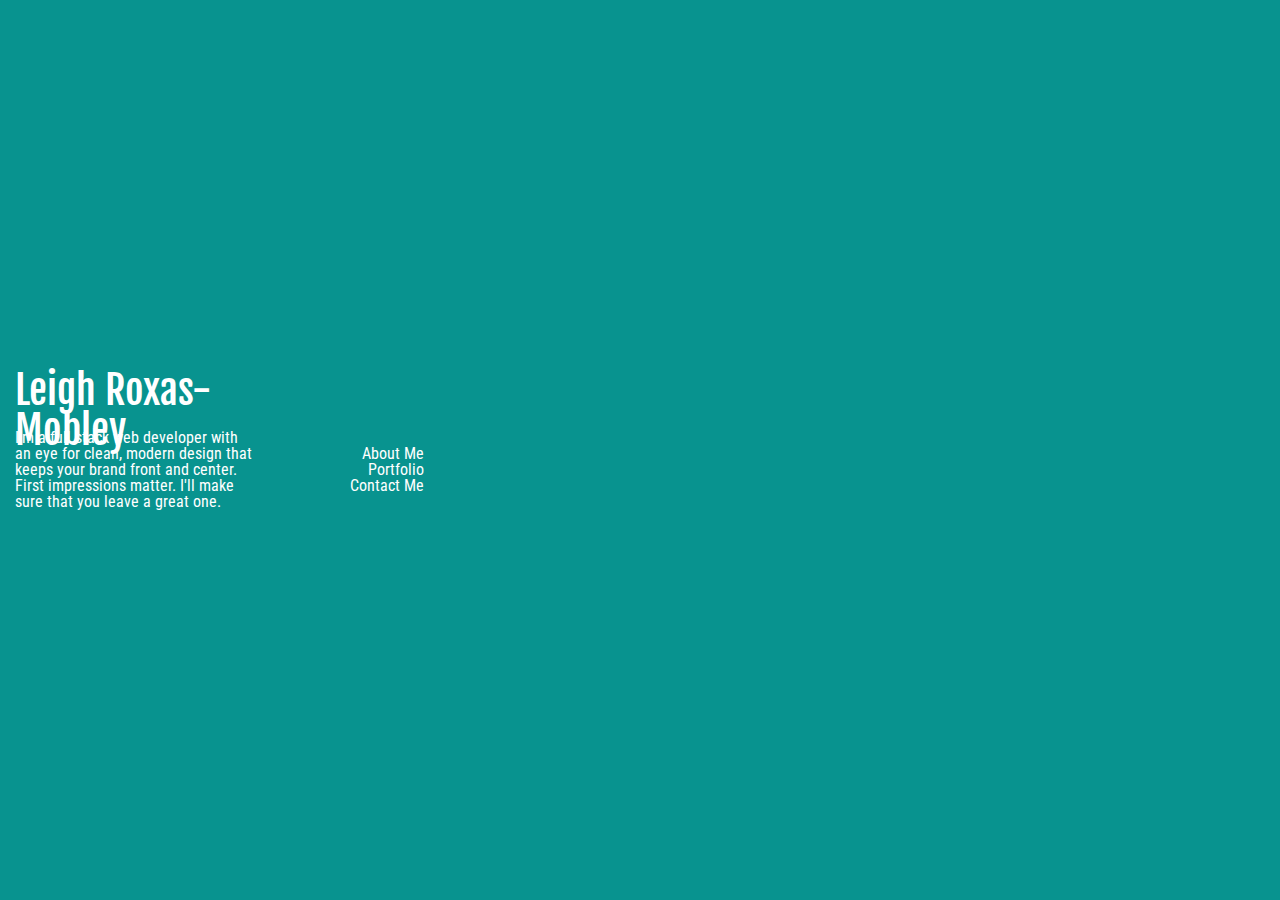
<file: index.html>
<!DOCTYPE html>
<html lang="en">
<head>
  <meta charset="UTF-8">
  <title>Leigh Roxas-Mobley | Web Developer</title>
    <!-- Latest compiled and minified CSS -->
    <link rel="stylesheet" href="https://maxcdn.bootstrapcdn.com/bootstrap/3.3.7/css/bootstrap.min.css" integrity="sha384-BVYiiSIFeK1dGmJRAkycuHAHRg32OmUcww7on3RYdg4Va+PmSTsz/K68vbdEjh4u" crossorigin="anonymous">
    <link href="https://fonts.googleapis.com/css?family=Fjalla+One|Roboto+Condensed" rel="stylesheet">
    <link rel="stylesheet" type="text/css" href="assets/css/reset.css">
    <link rel="stylesheet" type="text/css" href="assets/css/style.css">
</head>
<body>
<div class="container-fluid">
  <div class="row" id="main">
    <div class="col-lg-7" id="left">
      <h1 id="name">Leigh Roxas-Mobley</h1>
      <div id="populate">
        <p>
        I'm a full stack web developer with an eye for clean, modern design that keeps your brand front and center. 
        </p>
        <p>
        First impressions matter. I'll make sure that you leave a great one.
        </p>
      </div>
    </div>
    <div class="col-lg-5" id="right">
      <ul id="sidebar">
        <li><a href="aboutme.html">About Me</a></li>
        <li><a href="portfolio.html">Portfolio</a></li>
        <li><a href="contact.html">Contact Me</a></li>
      </ul>
    </div>
  </div>
</div>
  
</body>
</html>
</file>
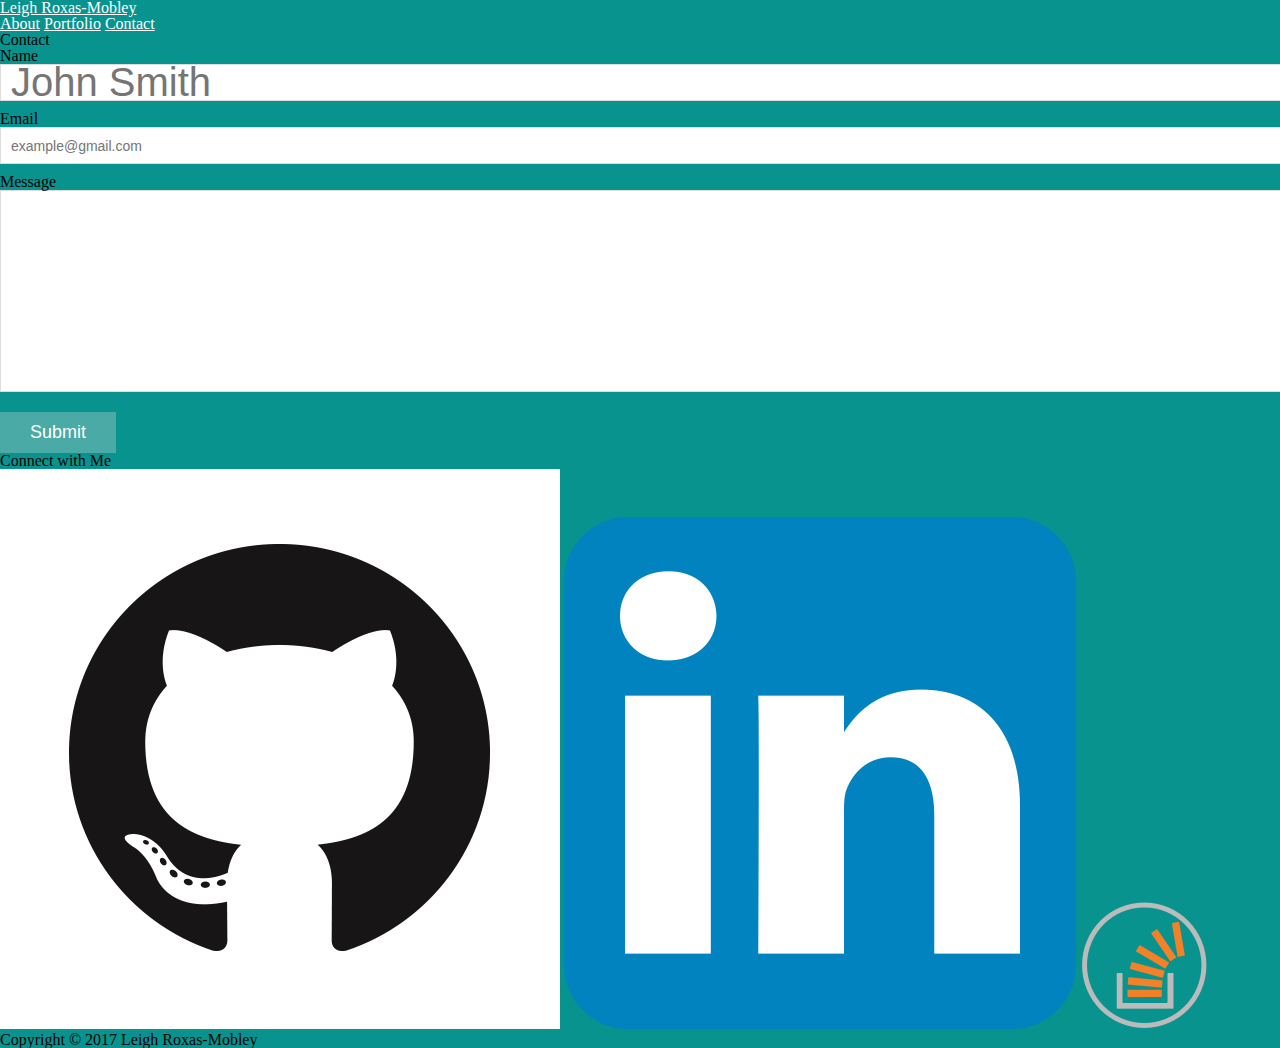
<file: contact.html>
<!doctype html>
<html lang="en-us">
<head>
  <meta charset="UTF-8">
  <meta name="viewport" content="width=device-width, initial-scale=1.0">
  <title>Contact | Leigh Roxas-Mobley</title>
  <link rel="stylesheet" type="text/css" href="assets/css/reset.css">
  <link rel="stylesheet" type="text/css" href="assets/css/style.css">
</head>
<body>
  <header id="masthead">
    <div class="container">
      <a href="index.html" id="logo">Leigh Roxas-Mobley</a>
      <nav>
        <a href="index.html">About</a>
        <a href="portfolio.html">Portfolio</a>
        <a href="contact.html">Contact</a>
      </nav>
    </div>
  </header>
  <div id="main-container" class="container">
    <section class="main-section">
      <h1>Contact</h1>
      <form id="contact-form">
        <ul>
          <li>
            <label for="name">Name</label>
            <input type="text" id="name" name="name" placeholder="John Smith" required="required">
          </li>
          <li>
            <label for="email">Email</label>
            <input type="email" id="email" name="email" placeholder="example@gmail.com" required="required">
          </li>
          <li>
            <label for="message">Message</label>
            <textarea id="message" name="message" required="required"></textarea>
          </li>
        </ul>
        <input type="submit">
      </form>
    </section>

<!--Sidebar-->

<section class="sidebar">
      <div id="connect">
        <h2>Connect with Me</h2>
        <a href="https://github.com/leighkristine"><img src="assets/images/GitHubIcon.png" class="social" alt="GitHub" /></a>
        <a href="https://www.linkedin.com/in/lroxas"><img src="assets/images/LinkedInIcon.png" class="social" alt="LinkedIn" /></a>
        <a href="https://stackoverflow.com/users/8373992/leighkristine"><img src="assets/images/StackedOverflowIcon.png" class="social" alt="Stack Overflow" /></a>
      </div>
    </section>
  </div>
  <footer>
    <div class="container">
      Copyright &copy; 2017 Leigh Roxas-Mobley
    </div>
  </footer>
</body>
</html>
</file>
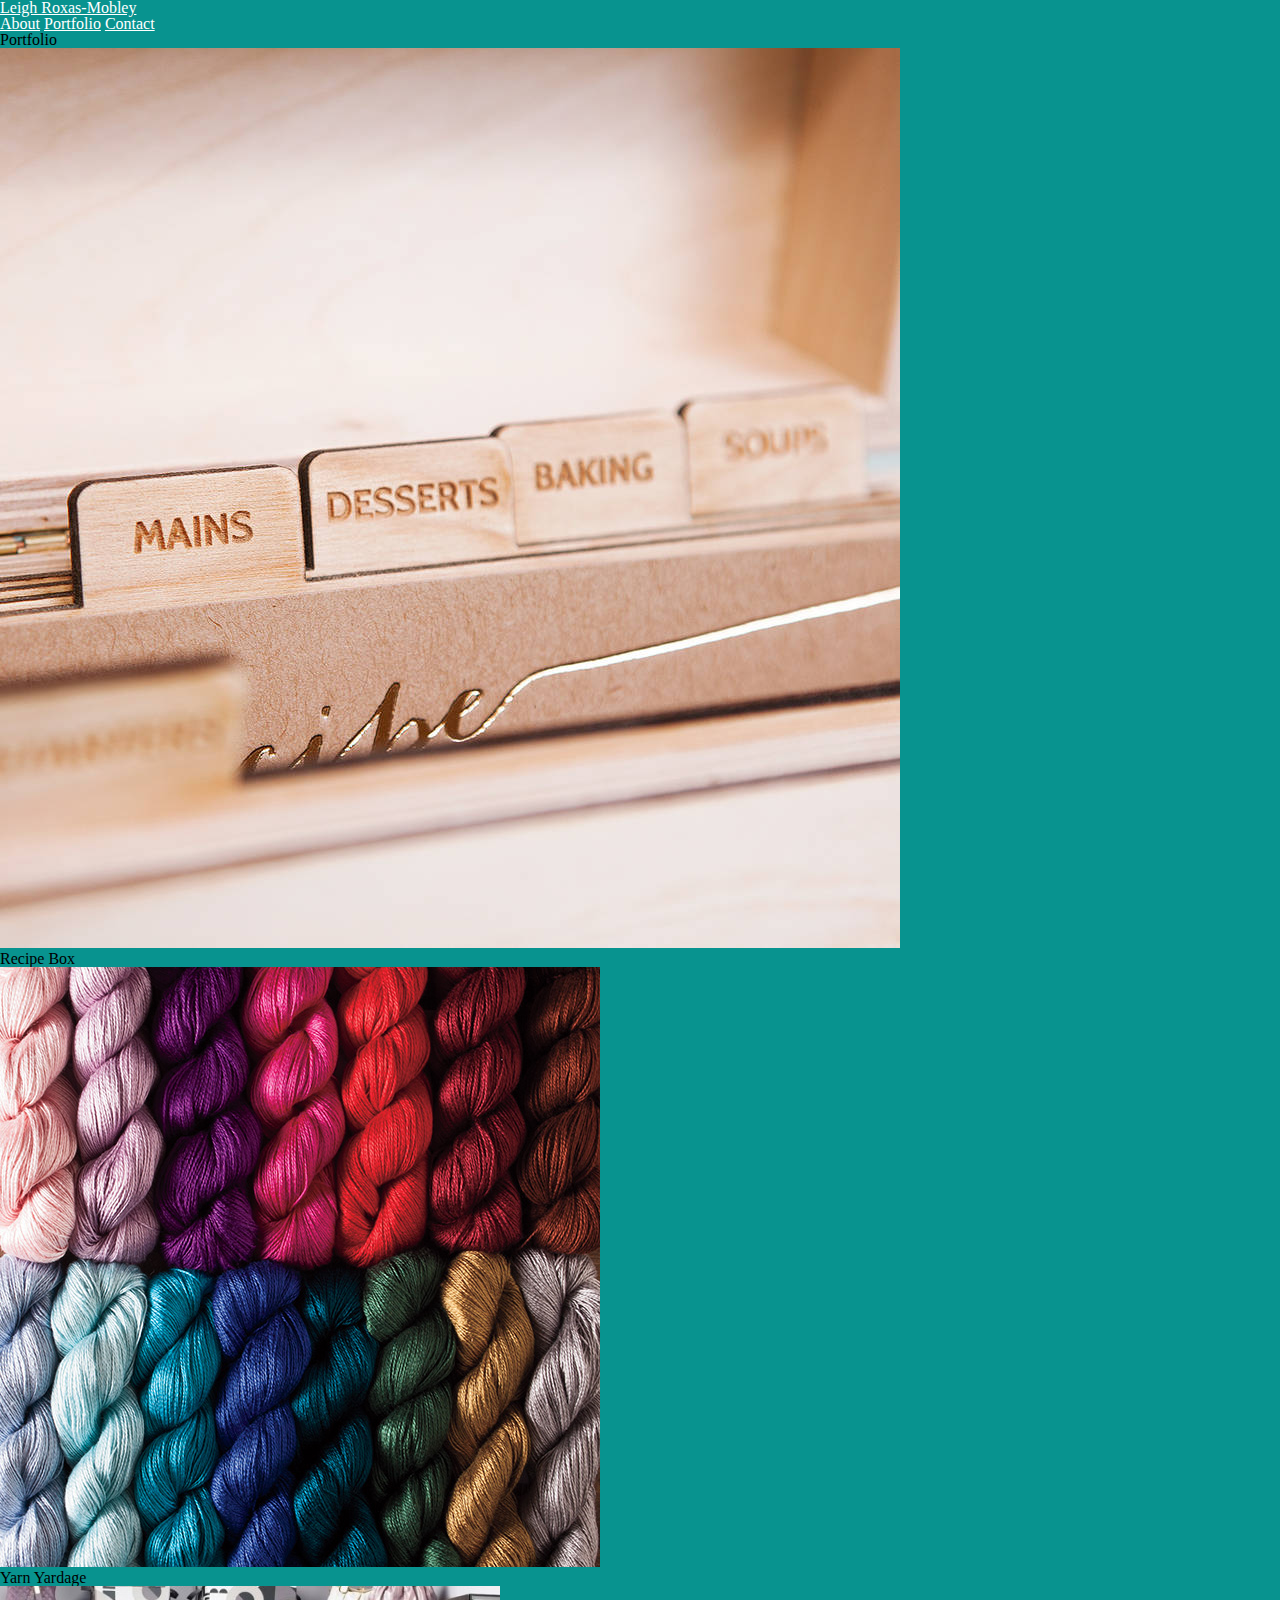
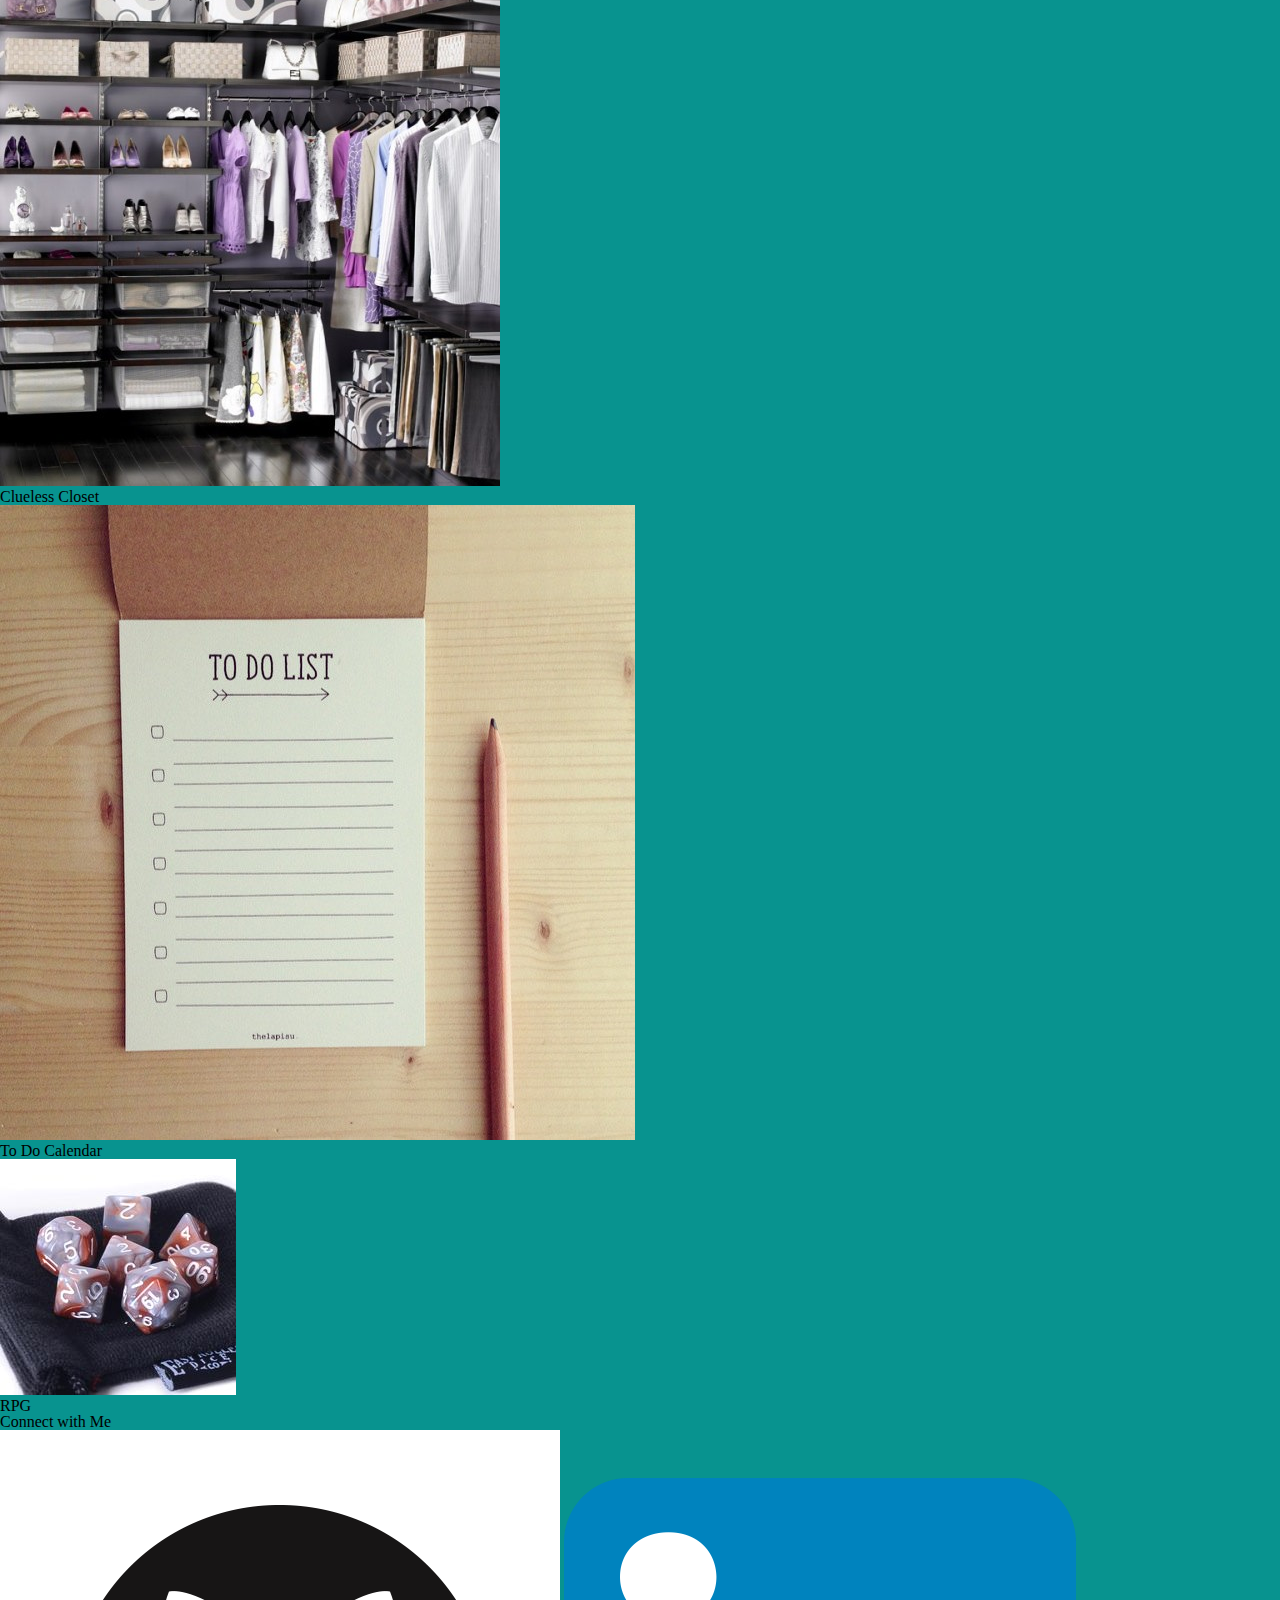
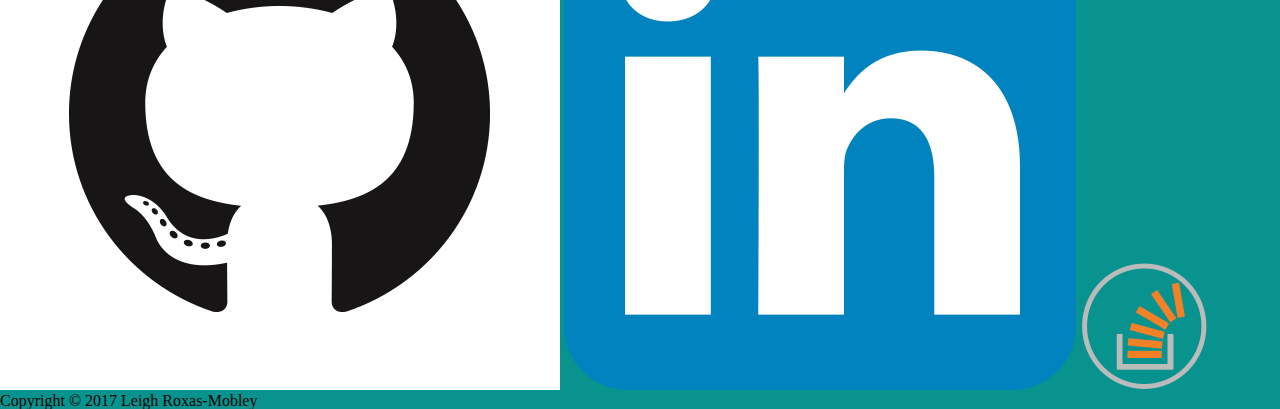
<file: portfolio.html>
<!doctype html>
<html lang="en-us">
<head>
  <meta charset="UTF-8">
  <meta name="viewport" content="width=device-width, initial-scale=1.0">
  <title>Portfolio | Leigh Roxas-Mobley</title>
  <link rel="stylesheet" type="text/css" href="assets/css/reset.css">
  <link rel="stylesheet" type="text/css" href="assets/css/style.css">
</head>
<body>
  <header id="masthead">
    <div class="container">
      <a href="index.html" id="logo">Leigh Roxas-Mobley</a>
      <nav>
        <a href="index.html">About</a>
        <a href="portfolio.html">Portfolio</a>
        <a href="contact.html">Contact</a>
      </nav>
    </div>
  </header>
  <div id="main-container" class="container">
    <section class="main-section">
      <h1>Portfolio</h1>
      <div class="work">
        <img src="assets/images/recipe.jpg" alt="Store and search digital recipe box">
        <h3>Recipe Box</h3>
       </div>
      <div class="work">
        <img src="assets/images/yarn.jpg" alt="Yarn yardage calculator">
        <h3>Yarn Yardage</h3>
      </div>
      <div class="work">
        <img src="assets/images/cluelesscloset.jpg" alt="Closet organizer">
        <h3>Clueless Closet</h3>
      </div>
      <div class="work">
        <img src="assets/images/todolist.jpg" alt="Productivity App">
        <h3>To Do Calendar</h3>
      </div>
      <div class="work">
        <img src="assets/images/rpgdice.jpg" alt="RPG">
        <h3>RPG</h3>
      </div>
    </section>
     <section class="sidebar">
      <div id="connect">
        <h2>Connect with Me</h2>
        <a href="https://github.com/leighkristine"><img src="assets/images/GitHubIcon.png" class="social" alt="GitHub" /></a>
        <a href="https://www.linkedin.com/in/lroxas"><img src="assets/images/LinkedInIcon.png" class="social" alt="LinkedIn" /></a>
        <a href="https://stackoverflow.com/users/8373992/leighkristine"><img src="assets/images/StackedOverflowIcon.png" class="social" alt="Stack Overflow" /></a>
      </div>
    </section>
  </div>
  <footer>
    <div class="container">
      Copyright &copy; 2017 Leigh Roxas-Mobley
    </div>
  </footer>
</body>
</html>
</file>
<file: assets/css/style.css>
body {
  background-color: #08938F;
}

.container-fluid {
    padding-right: 0;
    padding-left: 0;
    margin-right: 0;
    margin-left: 0;
 }

#left {
  height: 10em;
  position: relative;
  float: left;
}

#right {
  height: 10em;
  position: relative;
  float: left;
  text-align: right;
}

#main {
  margin: 0;
  position: absolute;
  top: 50%;
  transform: translate(0, -50%);
}

#populate, #sidebar {
  font-family: 'Roboto Condensed', sans-serif;
  color: #ffffff;
  margin-top: 20px;
  position: absolute;
  top: 50%;
  transform: translate(0, -50%);
  margin-right: 0;
  margin-left: 0;
}

#sidebar {
  font-family: 'Roboto Condensed', sans-serif;
  color: #ffffff;
  margin-top: 20px;
  position: relative;
  top: 50%;
  transform: translate(0, -50%);
  margin-right: 0;
  margin-left: 0;
}
/* unvisited link */
a:link {
    color: #ffffff;
}

/* visited link */
a:visited {
    color: #ffffff;
}

/* mouse over link */
a:hover {
    color: #ffffff;
}

/* selected link */
a:active {
    color: #ffffff;
}

#name {
  font-family: 'Fjalla One', sans-serif;
  color: #ffffff;
  font-size: 40px;
}


/* contact page */
#contact-form ul {
  margin-bottom: 20px;
}
#contact-form li {
  margin-bottom: 10px;
}
label,
input[type=text],
input[type=email],
textarea {
  display: block;
  width: 100%;
}
input[type=text],
input[type=email],
textarea {
  height: 35px;
  padding: 0 10px;
  font-size: 14px;
  border: 1px solid #ddd;
}
textarea {
  height: 200px;
}
input[type=submit] {
  padding: 10px 30px;
  font-size: 18px;
  color: #fff;
  cursor: pointer;
  background: #4aaaa5;
  border: 0 none;
}

@media screen and (max-width: 980px) {
    .auth-image {float: none;}
    .sidebar {position: relative;}
    .container {width: 75%;}
   	.main-section {width: 50%;}
 }

 @media screen and (max-width: 768px) {
    .auth-image {float: left;}
   	#masthead, #logo, nav {position: static;}
   	.container {width: auto; padding: 0 20px 20px 20px; position: static;}
   	.main-section {width: 100%;}
   	footer {width: 100%;}
  	.sidebar {float: left; max-width: none;}
   	#main-container {padding-top: 20px;}
	.social:last-child {margin-right: 20px;}
   }

 @media screen and (max-width: 640px) {
 	.auth-image {float: none;}
 	#masthead, #logo, nav {margin: 0; width: 100%;}
 	.container {padding: 0;}
 	nav a {position: relative; left: 135px; width: auto; clear: both; margin: auto; margin-top: 15px; padding: 0 25px 0 25px;}
	#main-container {padding: 15px;}
	nav {height: 50px;}

	


 }
</file>
